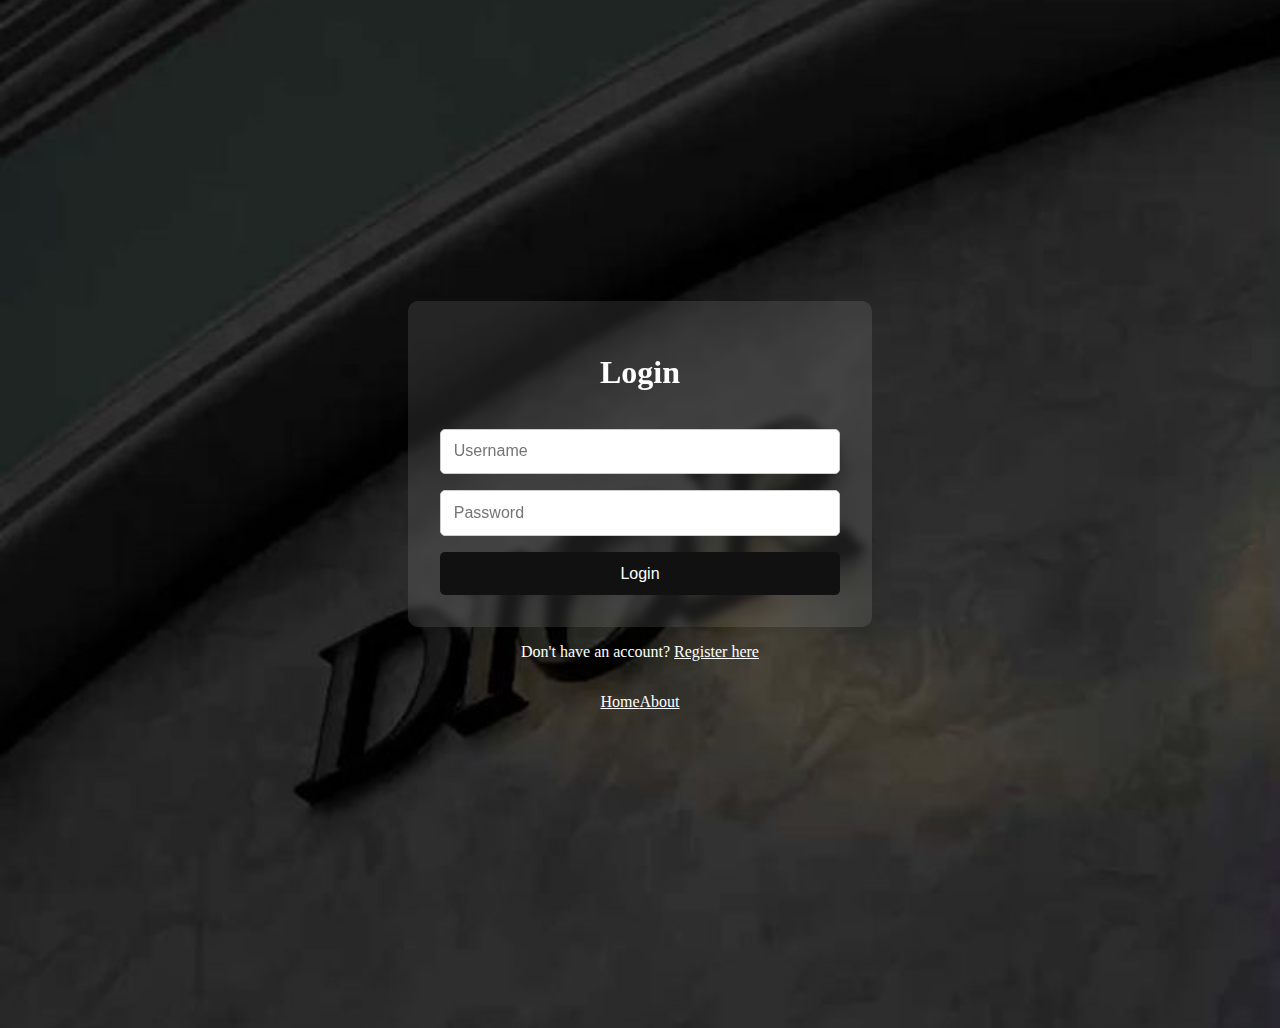
<file: login.html>
<!DOCTYPE html>
<html lang="en">
<head>
  <meta charset="UTF-8">
  <meta name="viewport" content="width=device-width, initial-scale=1.0">
  <title>Login Page</title>
  <style>
    body {
      margin: 0;
      padding: 0;
    }
    .loginForm {
      background-image: url('dior2.jpeg');
      background-size: cover;
      background-position: center;
      min-height: 100vh;
      display: flex;
      flex-direction: column;
      justify-content: center;
      align-items: center;
      padding: 4rem 2rem;
      color: #fff;
      text-align: center;
    }
    form {
      background-color: rgba(255, 255, 255, 0.1);
      padding: 2rem;
      border-radius: 10px;
      backdrop-filter: blur(5px);
      display: flex;
      flex-direction: column;
      gap: 1rem;
      max-width: 400px;
      width: 100%;
    }
    input {
      padding: 0.8rem;
      border: 1px solid #ccc;
      border-radius: 5px;
      font-size: 1rem;
    }
    button {
      padding: 0.8rem;
      border: none;
      background-color: #111;
      color: #fff;
      font-size: 1rem;
      cursor: pointer;
      border-radius: 5px;
    }
    button:hover {
      background-color: #333;
    }
  </style>
</head>
<body>
  <section class="loginForm">
    <form id="loginForm">
      <h1>Login</h1>
      <input type="text" id="username" name="username" placeholder="Username" required>
      <input type="password" id="password" name="password" placeholder="Password" required>
      <button type="submit">Login</button>
    </form>
    <p>Don't have an account? <a href="register.html" style="color: #fff;">Register here</a></p>
    <p><a href="index.html" style="color: #fff;">Home</a><a href="about.html" style="color: #fff;">About</a></p>
  </section>
  <script>
    document.addEventListener('DOMContentLoaded', () => {
      const form = document.getElementById('loginForm');
      form.addEventListener('submit', (e) => {
        const username = document.getElementById('username').value;
        const password = document.getElementById('password').value;
        if (!username || !password) {
          e.preventDefault();
          alert("Please fill out both fields!");
        } else {
          alert("Login Successful!");
        }
      });
    });
  </script>
</body>
</html>
</file>
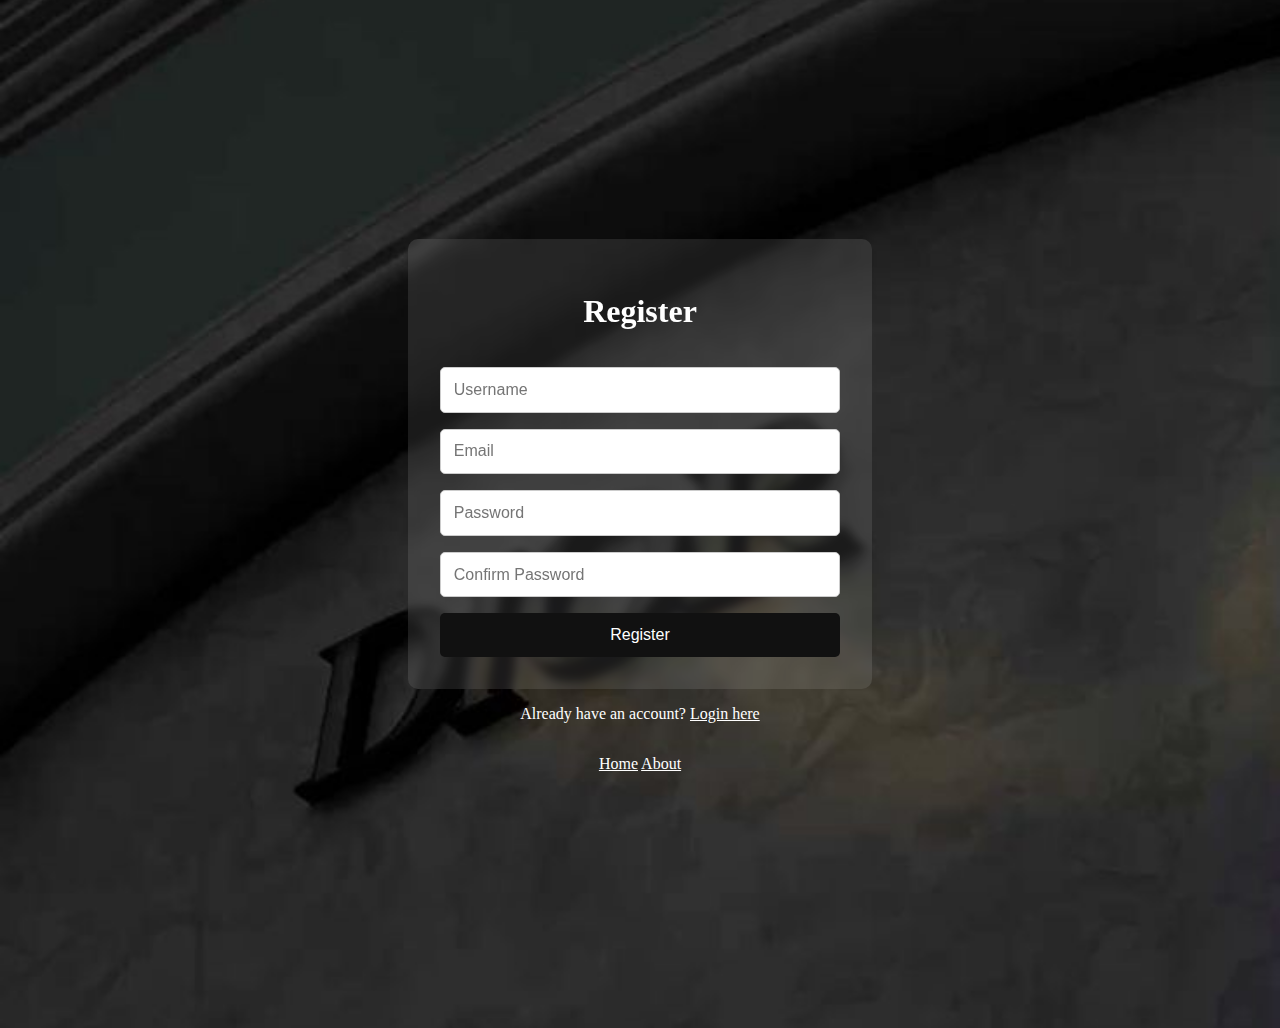
<file: register.html>
<!DOCTYPE html>
<html lang="en">
<head>
  <meta charset="UTF-8">
  <meta name="viewport" content="width=device-width, initial-scale=1.0">
  <title>Registration Page</title>
  <style>
    body {
      margin: 0;
      padding: 0;
    }
    .contact {
      background-image: url('dior2.jpeg');
      background-size: cover;
      background-position: center;
      min-height: 100vh;
      display: flex;
      flex-direction: column;
      justify-content: center;
      align-items: center;
      padding: 4rem 2rem;
      color: #fff;
      text-align: center;
    }
    form {
      background-color: rgba(255, 255, 255, 0.1);
      padding: 2rem;
      border-radius: 10px;
      backdrop-filter: blur(5px);
      display: flex;
      flex-direction: column;
      gap: 1rem;
      max-width: 400px;
      width: 100%;
    }
    input {
      padding: 0.8rem;
      border: 1px solid #ccc;
      border-radius: 5px;
      font-size: 1rem;
    }
    button {
      padding: 0.8rem;
      border: none;
      background-color: #111;
      color: #fff;
      font-size: 1rem;
      cursor: pointer;
      border-radius: 5px;
    }
    button:hover {
      background-color: #333;
    }
  </style>
</head>
<body>
  <section class="contact">
    <form id="registerForm">
      <h1>Register</h1>
      <input type="text" id="username" name="username" placeholder="Username" required>
      <input type="email" id="email" name="email" placeholder="Email" required>
      <input type="password" id="password" name="password" placeholder="Password" required>
      <input type="password" id="confirmPassword" name="confirmPassword" placeholder="Confirm Password" required>
      <button type="submit">Register</button>
    </form>
    <p>Already have an account? <a href="login.html" style="color: #fff;">Login here</a></p>
    <p><a href="index.html" style="color: #fff;">Home</a> <a href="about.html" style="color: #fff;">About</a></p>
  </section>
  <script>
    document.addEventListener('DOMContentLoaded', () => {
      const form = document.getElementById('registerForm');
      form.addEventListener('submit', (e) => {
        const pass = document.getElementById('password').value;
        const confirm = document.getElementById('confirmPassword').value;
        const username = document.getElementById('username').value;
        const email = document.getElementById('email').value;
        if (pass !== confirm) {
          e.preventDefault();
          alert("Passwords do not match!");
        }
        else if (!username || !email || !pass || !confirm) {
          e.preventDefault();
          alert("Please fill in all fields.");
        } else {
          alert("Registration Successful!");
        }
      });
    });
  </script>
</body>
</html>
</file>
